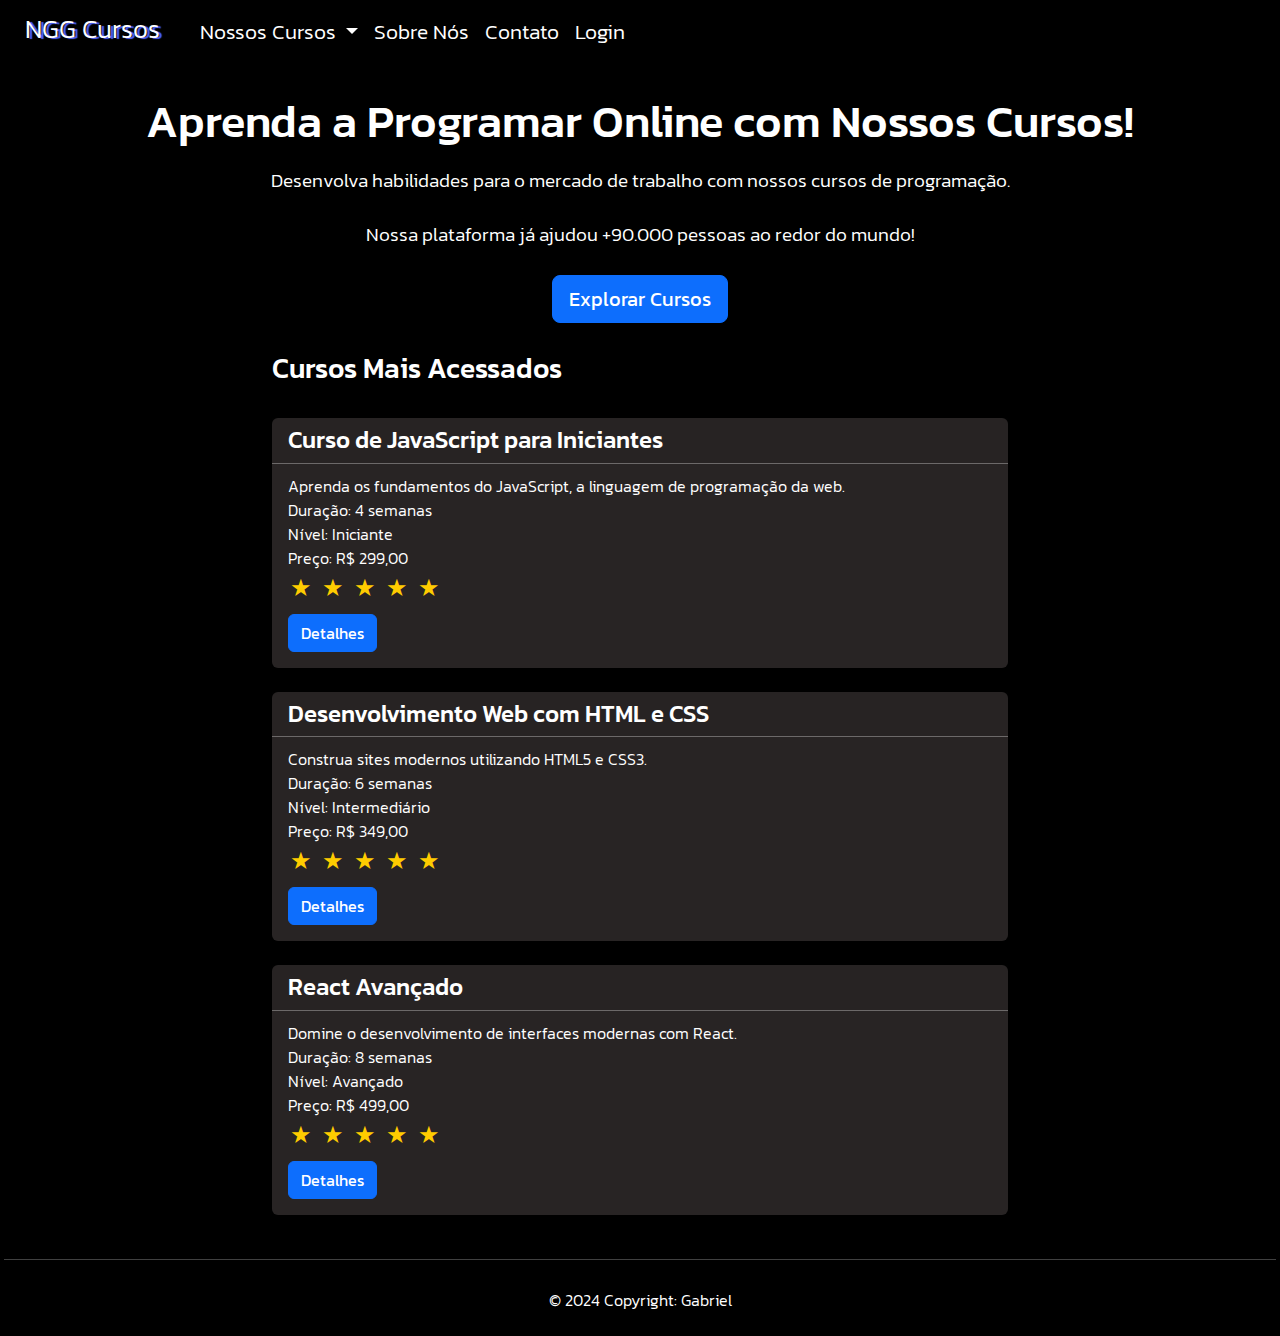
<file: index.html>
<!DOCTYPE html>
<html lang="en">
<head>
    <meta charset="UTF-8">
    <meta name="viewport" content="width=device-width, initial-scale=1.0">
    <link href="https://cdn.jsdelivr.net/npm/bootstrap@5.3.3/dist/css/bootstrap.min.css" rel="stylesheet" integrity="sha384-QWTKZyjpPEjISv5WaRU9OFeRpok6YctnYmDr5pNlyT2bRjXh0JMhjY6hW+ALEwIH" crossorigin="anonymous">
    <link rel="stylesheet" href="style.css">
    <script src="https://cdn.jsdelivr.net/npm/bootstrap@5.3.3/dist/js/bootstrap.bundle.min.js" integrity="sha384-YvpcrYf0tY3lHB60NNkmXc5s9fDVZLESaAA55NDzOxhy9GkcIdslK1eN7N6jIeHz" crossorigin="anonymous"></script>
    <title>Home</title>
</head>
<body>
    <nav style="user-select: none; border-bottom: #ffffff73 0px solid !important; font-size: 1.3rem;" 
	class="navbar bg-dark border-bottom border-body navbar-expand-lg" data-bs-theme="dark">

        <div class="container-fluid">
          <a class="navbar-brand" href="#">NGG Cursos</a>
          <button class="navbar-toggler" type="button" data-bs-toggle="collapse" data-bs-target="#navbarNavDropdown" aria-controls="navbarNavDropdown" aria-expanded="false" aria-label="Toggle navigation">
            <span class="navbar-toggler-icon"></span>
          </button>
          <div class="collapse navbar-collapse" id="navbarNavDropdown">
            <ul class="navbar-nav">
            <li class="nav-item">
                <a class="nav-link active" aria-current="page" href="#"></a>
            </li>
            <li class="nav-item dropdown">
                <a class="nav-link active dropdown-toggle" role="button" data-bs-toggle="dropdown" aria-expanded="false">
                    Nossos Cursos
                  </a>
                <ul class="dropdown-menu">
                  <li><a class="dropdown-item" href="#">JavaScript para Iniciantes</a></li>
                  <li><a class="dropdown-item" href="#">Desenvolvimento Web</a></li>
                  <li><a class="dropdown-item" href="#">React Avançado</a></li>
                </ul>
              </li>
              <li class="nav-item">
                <a class="nav-link active" aria-current="page" href="#">Sobre Nós</a>
              </li>
              <li class="nav-item">
                <a class="nav-link active" aria-current="page" href="#">Contato</a>
              </li>
              
              <li class="nav-item">
                <a class="nav-link active" aria-current="page" href="#">Login</a>
              </li>
            </ul>
          </div>
        </div>
      </nav>

      
      <section class="hero">
        <h1>Aprenda a Programar Online com Nossos Cursos!</h1>
        <p>Desenvolva habilidades para o mercado de trabalho com nossos cursos de programação.</p>
        <p>Nossa plataforma já ajudou +90.000 pessoas ao redor do mundo!</p>
        <a href="#" class="btn btn-primary btn-lg">Explorar Cursos</a>
      </section>



      <div class="container">
        <div class="row">
          <div class="col"></div>
          <div class="col-8">
            <h3 style="color: white">Cursos Mais Acessados</h3>
            <br>
          </div>
          <div class="col"></div>
        </div>
        <div class="row">
          <div class="col"></div>
          <div class="col-8">
            <div class="card">
                <h4 class="card-header">Curso de JavaScript para Iniciantes</h4>
                <div class="card-body">
                  <p class="card-text">Aprenda os fundamentos do JavaScript, a linguagem de programação da web. <br>
                    Duração: 4 semanas <br>
                  Nível: Iniciante<br>
                  Preço: R$ 299,00</p>
                  <div class="stars">
                    <span class="star">&#9733;</span>
                    <span class="star">&#9733;</span>
                    <span class="star">&#9733;</span>
                    <span class="star">&#9733;</span>
                    <span class="star">&#9733;</span>
                  </div>
                  <a href="#" class="btn btn-primary">Detalhes</a>
                </div>
              </div>
          </div>
          <div class="col"></div>
        </div>
        <br>
        <div class="row">
            <div class="col"></div>
            <div class="col-8">
              <div class="card">
                <h4 class="card-header">Desenvolvimento Web com HTML e CSS</h4>
                <div class="card-body">
                  <p class="card-text">Construa sites modernos utilizando HTML5 e CSS3.<br>
                    Duração: 6 semanas <br>
                  Nível: Intermediário<br>
                  Preço: R$ 349,00</p>
                  <div class="stars">
                    <span class="star">&#9733;</span>
                    <span class="star">&#9733;</span>
                    <span class="star">&#9733;</span>
                    <span class="star">&#9733;</span>
                    <span class="star">&#9733;</span>
                  </div>
                  <a href="#" class="btn btn-primary">Detalhes</a>
                </div>
              </div>
            </div>
            <div class="col"></div>
          </div>
          <br>
          <div class="row">
            <div class="col"></div>
            <div class="col-8">
              <div class="card">
                <h4 class="card-header">React Avançado</h4>
                <div class="card-body">
                  <p class="card-text">Domine o desenvolvimento de interfaces modernas com React. <br>
                    Duração: 8 semanas <br>
                  Nível: Avançado<br>
                  Preço: R$ 499,00</p>
                  <div class="stars">
                    <span class="star">&#9733;</span>
                    <span class="star">&#9733;</span>
                    <span class="star">&#9733;</span>
                    <span class="star">&#9733;</span>
                    <span class="star">&#9733;</span>
                  </div>
                  <a href="#" class="btn btn-primary">Detalhes</a>
                </div>
              </div>
            </div>
            <div class="col"></div>
          </div>
      </div>
      <br>
</body>

<footer class="olha bg-body-tertiary text-center text-lg-start">

    <div class="text-center p-1" style="background-color:black; color: white;">
        <hr>
    </div>

    <div class="text-center p-2" style="background-color:black; color: white;">
      © 2024 Copyright: <a>Gabriel</a>
    </div>

	<div class="text-center p-2" style="background-color:black;">

    </div>

  </footer>

</html>
</file>
<file: style.css>
@import url('https://fonts.googleapis.com/css2?family=Kanit:ital,wght@0,100;0,200;0,300;0,400;0,500;0,600;0,700;0,800;0,900;1,100;1,200;1,300;1,400;1,500;1,600;1,700;1,800;1,900&display=swap');

@media (max-width: 765px) {
  .col-8 {
    width: 85% !important;
  }
}

@media (max-width: 650px) {
  .hero h1 {
    font-size: 2rem !important;
  }

  .hero p {
    font-size: 1rem !important;
  }

  h3 {
    text-align: center !important;
  }

  .hero {
    margin-top: 0rem !important;
  }

}

.hero {
    margin-top: 1rem;
  }


html,body{
    margin:0;
    font-family: "Kanit", sans-serif;
    font-weight: 300;
    font-style: normal;
    background-color: black;
}

.card-body {
    flex: 1 1 auto;
    padding-top: 10px !important;
    padding: var(--bs-card-spacer-y) var(--bs-card-spacer-x);
    color: var(--bs-card-color);
}

.kanit-thin {
    font-family: "Kanit", sans-serif;
    font-weight: 100;
    font-style: normal;
}

.border-bottom {
    border-bottom: none !important;
}

.navbar-brand{
    padding-top: 0 !important;
    padding-left: 1vw !important;
}

.bg-dark {
    --bs-bg-opacity: 1;
    background-color: #000 !important;
}

u {
    color: white !important;
    font-weight: 400;
}

.navbar-brand {
    text-shadow: 3px 1px 1px #4e64ff;
    font-size: 1.6rem !important;
}

.rating {
    display: flex;
    align-items: center;
    justify-content: center;
    font-size: 2rem;
}

.stars {
    color: #ffcc00;
    font-size: 1.5rem;
    margin-bottom: 0.5rem;
}

.star {
    margin: 0 2px;
}

.rating-text {
    margin-left: 10px;
    font-size: 1rem;
    color: white;
}

.hero {
    display: flex;
    flex-direction: column;
    justify-content: center;
    align-items: center;
    text-align: center;
    padding: 1.8rem;
    gap: 0.6rem;
    color: white;
    padding-top: 1rem;
}

.card-header {
border-bottom: 1px solid #ffffff52 !important;
}

.hero h1{
    font-size: 2.8rem;
}

.hero p{
    font-size: 1.2rem;
    margin-bottom: 1rem !important;
}

p {
    margin-bottom: 0rem !important;
}

.card {
    --bs-card-spacer-y: 1rem;
    --bs-card-spacer-x: 1rem;
    --bs-card-title-spacer-y: 0.5rem;
    --bs-card-title-color: ;
    --bs-card-subtitle-color: ;
    --bs-card-border-width: 1px;
    --bs-card-border-color: none;
    --bs-card-border-radius: var(--bs-border-radius);
    --bs-card-box-shadow: ;
    --bs-card-inner-border-radius: calc(var(--bs-border-radius) -(var(--bs-border-width)));
    --bs-card-cap-padding-y: 0.5rem;
    --bs-card-cap-padding-x: 1rem;
    --bs-card-cap-bg: rgba(var(--bs-body-color-rgb), 0.03);
    --bs-card-cap-color: ;
    --bs-card-height: ;
    --bs-card-color: ;
    --bs-card-bg: #282424;
    --bs-card-img-overlay-padding: 1rem;
    --bs-card-group-margin: 0.75rem;
    position: relative;
    display: flex;
    flex-direction: column;
    min-width: 0;
    height: var(--bs-card-height);
    color: white;
    word-wrap: break-word;
    background-color: #282424;
    background-clip: border-box;
    border: var(--bs-card-border-width) solid var(--bs-card-border-color);
    border-radius: var(--bs-card-border-radius);
}

.bg-body-tertiary {
    --bs-bg-opacity: 0 !important;
    background-color: rgba(var(--bs-tertiary-bg-rgb), var(--bs-bg-opacity)) !important;
}

.form-group{
    color: white !important;
}

label{
    margin-bottom: 0.5rem;
}
</file>
